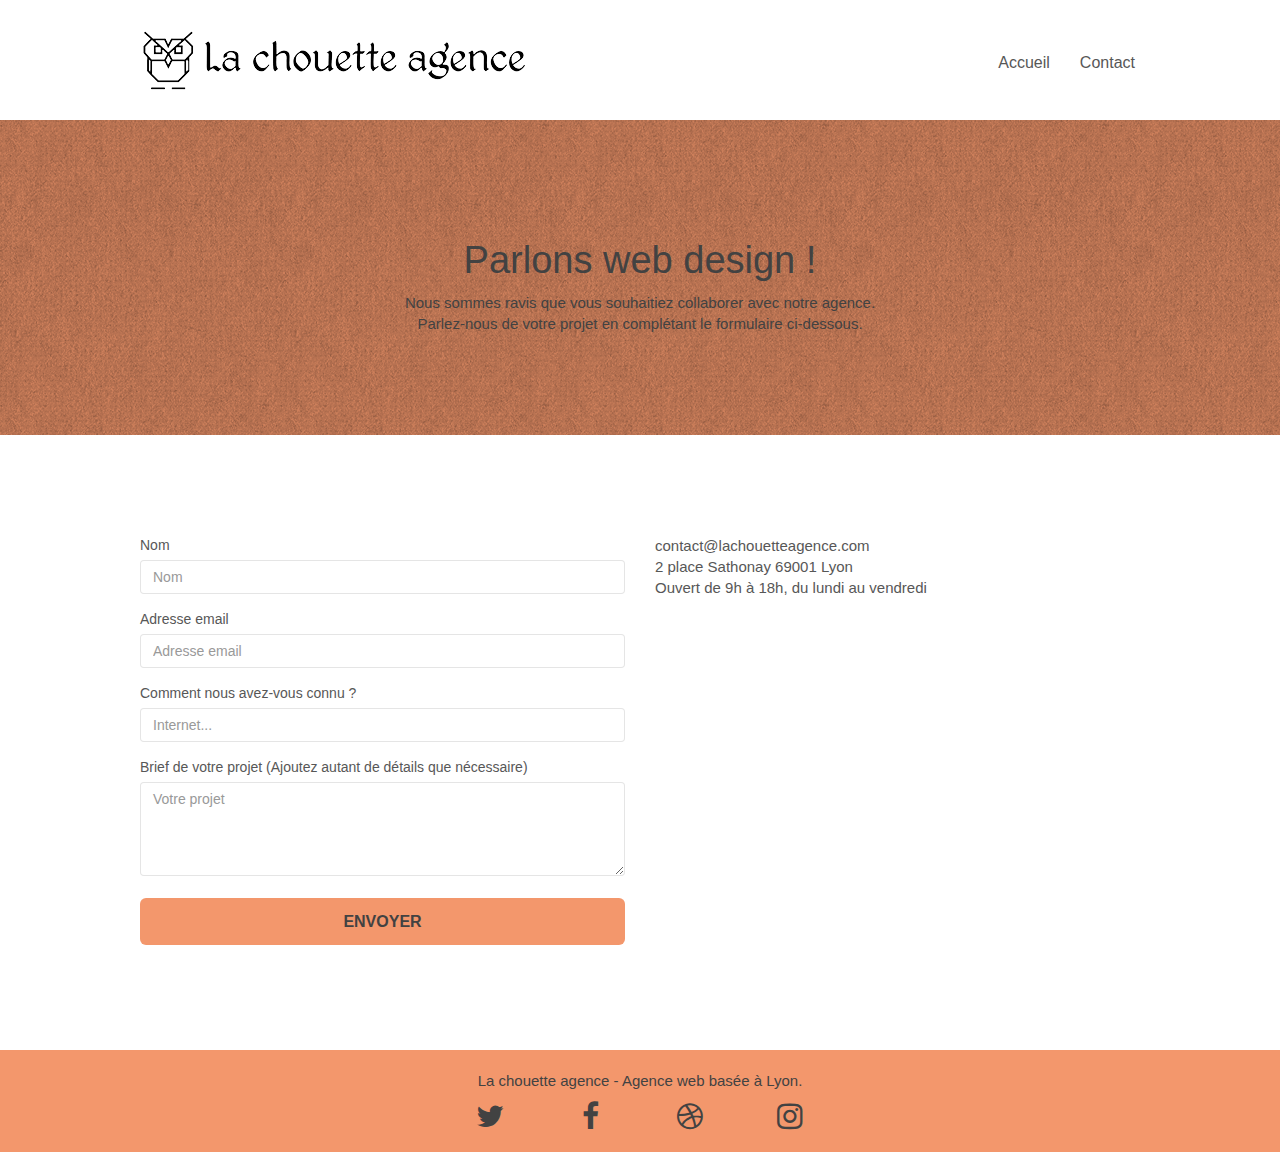
<file: contact.html>
<!doctype html>
<html lang="fr">

<head>
	<meta charset="utf-8">
	<meta name="description" content="Contactez l'agence de webdesign La Chouette Agence située à Lyon - Complétez le formulaire pour nous présenter votre projet et nous reviendrons vers vous au plus vite!">
	<meta name="viewport" content="width=device-width, initial-scale=1.0, viewport-fit=cover">
	
	<link rel="shortcut icon" type="image/png" href="favicon.jpg">
	<link rel="stylesheet" type="text/css" href="./css/bootstrap-compressed.css">
	<link rel="stylesheet" type="text/css" href="style-compressed.css">
	<link rel="stylesheet" type="text/css" href="./css/font-awesome-compressed.css">
	<link rel="stylesheet" type="text/css" href="./css/et-line-compressed.css">
	<link rel="stylesheet" type="text/css" href="style-ajustements-compressed.css">
	
	<script src="./js/jquery-2.1.0.js" defer></script>
	<script src="./js/bootstrap.js" defer></script>
	<script src="./js/blocs.js" defer></script>
	<script src="./js/jqBootstrapValidation.js" defer></script>
	<script src="./js/formHandler.js" defer></script>

	<title>La Chouette Agence - Contactez nous!</title>


	<!-- Analytics -->
	<!-- Global site tag (gtag.js) - Google Analytics -->
	<script async src="https://www.googletagmanager.com/gtag/js?id=G-LTJ67LW42Z"></script>
	<script>
		window.dataLayer = window.dataLayer || [];
		function gtag() {dataLayer.push(arguments); }
		gtag('js', new Date());

		gtag('config', 'G-LTJ67LW42Z');
	</script>
	<!-- Analytics END -->

</head>

<body>
	<!-- bloc-0 -->
	<header class="bloc bgc-white l-bloc " id="bloc-0">
		<div class="container bloc-sm">
			<nav class="navbar row">
				<div class="navbar-header">
					<a class="navbar-brand" href="index.html"><img src="img/la-chouette-agence.png" alt="Logo de la chouette agence"/></a>
					<button id="nav-toggle" type="button" class="ui-navbar-toggle navbar-toggle" data-toggle="collapse"
						data-target=".navbar-1">
						<span class="sr-only">Toggle navigation</span><span class="icon-bar"></span><span class="icon-bar"></span><span class="icon-bar"></span>
					</button>
				</div>
				<div class="collapse navbar-collapse navbar-1 special-dropdown-nav">
					<ul class="site-navigation nav navbar-nav">
						<li>
							<a href="index.html">Accueil</a>
						</li>
						<li>
							<a href="contact.html">Contact</a>
						</li>
					</ul>
				</div>
			</nav>
		</div>
	</header>
	<!-- bloc-0 END -->

	<main>
		<!-- bloc-6 -->
		<div class="bloc bg-dots-bg bg-repeat bgc-atomic-tangerine d-bloc bloc-bg-texture texture-paper" id="bloc-6">
			<div class="container bloc-lg">
				<div class="row">
					<div class="col-sm-12">
						<h1 class="text-center hero-bloc-text tc-white">
							Parlons web design !
						</h1>
						<p class="text-center mg-lg tc-white tight-width-whitespace">
							Nous sommes ravis que vous souhaitiez collaborer avec notre agence.<br>
							Parlez-nous de votre projet en complétant le formulaire ci-dessous.
						</p>
					</div>
				</div>
			</div>
		</div>
		<!-- bloc-6 END -->

		<!-- bloc-7 -->
		<div class="bloc bgc-white l-bloc" id="bloc-7">
			<div class="container bloc-lg">
				<div class="row">
					<div class="col-sm-6">
						<form id="form_1" action="includes/form_1.php" novalidate>
							<div class="form-group">
								<label for="name"> 
									Nom
								</label>
								<input id="name" class="form-control" placeholder="Nom" required />
							</div>
							<div class="form-group">
								<label for="email">
									Adresse email
								</label>
								<input id="email" class="form-control" type="email" placeholder="Adresse email" required />
							</div>
							<div class="form-group">
								<label for="source">
									Comment nous avez-vous connu ?
								</label>
								<input class="form-control" placeholder="Internet..." required id="source" />
							</div>
							<div class="form-group">
								<label for="message">
									Brief de votre projet (Ajoutez autant de détails que nécessaire)<br>
								</label><textarea id="message" class="form-control" rows="4" cols="50" placeholder="Votre projet" required></textarea>
							</div>
							<button class="bloc-button btn btn-lg btn-block cta-hero btn-atomic-tangerine" type="submit">
								Envoyer
							</button>
						</form>
					</div>
					<div class="col-sm-6">
						<p>
							contact@lachouetteagence.com<br>2 place Sathonay 69001 Lyon<br>Ouvert de 9h à 18h, du lundi au vendredi<br>
						</p>
					</div>
				</div>
			</div>
		</div>
		<!-- bloc-7 END -->

		<!-- ScrollToTop Button -->
		<a class="bloc-button btn btn-d scrollToTop" onclick="scrollToTarget('1')"><span class="fa fa-chevron-up"></span></a>
		<!-- ScrollToTop Button END-->

	</main>

	<!-- Footer - bloc-8 -->
	<footer class="bloc bgc-atomic-tangerine d-bloc" id="bloc-8">
		<div class="container bloc-sm">
			<div class="row">
				<div class="col-sm-12">
					<p class="text-center white">
						La chouette agence - Agence web basée à Lyon.<br>
					</p>
					<div class="row row-no-gutters social">
						<div class="col-sm-3">
							<div class="text-center">
								<a class="social" href="#" aria-label="Twitter"><span class="fa fa-twitter icon-md"></span></a>
							</div>
						</div>
						<div class="col-sm-3">
							<div class="text-center">
								<a class="social" href="#" aria-label="Facebook"><span class="fa fa-facebook icon-md"></span></a>
							</div>
						</div>
						<div class="col-sm-3">
							<div class="text-center">
								<a class="social" href="#" aria-label="Dribble"><span class="fa fa-dribbble icon-md"></span></a>
							</div>
						</div>
						<div class="col-sm-3">
							<div class="text-center">
								<a class="social" href="#" aria-label="Instagram"><span class="fa fa-instagram icon-md"></span></a>
							</div>
						</div>
					</div>
				</div>
			</div>
		</div>
	</footer>
	<!-- Footer - bloc-8 END -->
</body>

</html>
</file>
<file: style-compressed.css>
body{margin:0;padding:0;background:#fff;overflow-x:hidden;-webkit-font-smoothing:antialiased;-moz-osx-font-smoothing:grayscale}a,button{transition:all .3s ease-in-out;outline:0!important}a:hover{text-decoration:none;cursor:pointer}#page-loading-blocs-notifaction{position:fixed;top:0;bottom:0;width:100%;z-index:100000;background:#fff url(img/pageload-spinner.gif) no-repeat center center}.bloc{width:100%;clear:both;background:50% 50% no-repeat;padding:0 50px;-webkit-background-size:cover;-moz-background-size:cover;-o-background-size:cover;background-size:cover;position:relative}.bloc .container{padding-left:0;padding-right:0}.bloc-lg{padding:100px 50px}.bloc-md{padding:50px}.bloc-sm{padding:20px 50px}.bg-b-edge,.bg-bl-edge,.bg-br-edge,.bg-center,.bg-l-edge,.bg-r-edge,.bg-repeat,.bg-t-edge,.bg-tl-edge,.bg-tr-edge{-webkit-background-size:auto!important;-moz-background-size:auto!important;-o-background-size:auto!important;background-size:auto!important}.bg-repeat{background:repeat}.bg-t-edge{background:top no-repeat}.bloc-bg-texture::before{content:"";background-size:2px 2px;position:absolute;top:0;bottom:0;left:0;right:0}.texture-paper::before{background:url(img/texture-paper.png);background-size:280px 280px}.b-parallax{background-attachment:fixed}.d-bloc{color:rgba(255,255,255,.7)}.d-bloc button:hover{color:rgba(255,255,255,.9)}.d-bloc .icon-round,.d-bloc .icon-rounded,.d-bloc .icon-semi-rounded-a,.d-bloc .icon-semi-rounded-b,.d-bloc .icon-square{border-color:rgba(255,255,255,.9)}.d-bloc .divider-h span{border-color:rgba(255,255,255,.2)}.d-bloc .a-btn,.d-bloc .navbar a,.d-bloc .navbar-brand,.d-bloc a .icon-lg,.d-bloc a .icon-md,.d-bloc a .icon-sm,.d-bloc a .icon-xl,.d-bloc h1 a,.d-bloc h2 a,.d-bloc h3 a,.d-bloc h4 a,.d-bloc h5 a,.d-bloc h6 a,.d-bloc p a{color:rgba(255,255,255,.6)}.d-bloc .a-btn:hover,.d-bloc .navbar a:hover,.d-bloc .navbar-brand:hover,.d-bloc a:hover .icon-lg,.d-bloc a:hover .icon-md,.d-bloc a:hover .icon-sm,.d-bloc a:hover .icon-xl,.d-bloc h1 a:hover,.d-bloc h2 a:hover,.d-bloc h3 a:hover,.d-bloc h4 a:hover,.d-bloc h5 a:hover,.d-bloc h6 a:hover,.d-bloc p a:hover{color:#fff}.d-bloc .navbar-toggle .icon-bar{background:#fff}.d-bloc .btn-wire,.d-bloc .btn-wire:hover{color:#fff;border-color:#fff}.d-bloc .panel{color:rgba(0,0,0,.5)}.d-bloc .panel button:hover{color:rgba(0,0,0,.7)}.d-bloc .panel icon{border-color:rgba(0,0,0,.7)}.d-bloc .panel .divider-h span{border-color:rgba(0,0,0,.1)}.d-bloc .panel .a-btn{color:rgba(0,0,0,.6)}.d-bloc .panel .a-btn:hover{color:#000}.d-bloc .panel .btn-wire,.d-bloc .panel .btn-wire:hover{color:rgba(0,0,0,.7);border-color:rgba(0,0,0,.3)}.d-bloc .panel,.l-bloc{color:rgba(0,0,0,.5)}.d-bloc .panel button:hover,.l-bloc button:hover{color:rgba(0,0,0,.7)}.l-bloc .icon-round,.l-bloc .icon-rounded,.l-bloc .icon-semi-rounded-a,.l-bloc .icon-semi-rounded-b,.l-bloc .icon-square{border-color:rgba(0,0,0,.7)}.d-bloc .panel .divider-h span,.l-bloc .divider-h span{border-color:rgba(0,0,0,.1)}.d-bloc .panel .a-btn,.l-bloc .a-btn,.l-bloc .navbar a,.l-bloc .navbar-brand,.l-bloc a .icon-lg,.l-bloc a .icon-md,.l-bloc a .icon-sm,.l-bloc a .icon-xl,.l-bloc h1 a,.l-bloc h2 a,.l-bloc h3 a,.l-bloc h4 a,.l-bloc h5 a,.l-bloc h6 a,.l-bloc p a{color:rgba(0,0,0,.6)}.d-bloc .panel .a-btn:hover,.l-bloc .a-btn:hover,.l-bloc .navbar a:hover,.l-bloc .navbar-brand:hover,.l-bloc a:hover .icon-lg,.l-bloc a:hover .icon-md,.l-bloc a:hover .icon-sm,.l-bloc a:hover .icon-xl,.l-bloc h1 a:hover,.l-bloc h2 a:hover,.l-bloc h3 a:hover,.l-bloc h4 a:hover,.l-bloc h5 a:hover,.l-bloc h6 a:hover,.l-bloc p a:hover{color:#000}.l-bloc .navbar-toggle .icon-bar{color:rgba(0,0,0,.6)}.d-bloc .panel .btn-wire,.d-bloc .panel .btn-wire:hover,.l-bloc .btn-wire,.l-bloc .btn-wire:hover{color:rgba(0,0,0,.7);border-color:rgba(0,0,0,.3)}.voffset{margin-top:30px}.voffset-lg{margin-top:80px}.row-no-gutters{margin-right:0;margin-left:0}.row.row-no-gutters>[class*=" col-"],.row.row-no-gutters>[class^=col-]{padding-right:0;padding-left:0}#bloc-1-hero h1{font-size:32px}.navbar{margin-bottom:0;z-index:1}.navbar-brand{height:auto;padding:3px 15px;font-size:25px;font-weight:400;font-weight:600;line-height:44px}.navbar-brand img{max-height:200px;margin:0 5px 0 0;display:inline}.navbar-brand img[src$=svg]{min-width:100px}.nav-center .navbar-brand img{margin:0}.navbar .nav{padding-top:2px;margin-right:-16px;float:right;z-index:1}.nav>li{float:left;margin-top:4px;font-size:16px}.navbar-nav .open .dropdown-menu>li>a{text-align:inherit}.nav>li a:focus,.nav>li a:hover{background:0 0}.navbar-toggle{margin:10px 10px 0 0;border:0}.navbar-toggle:hover{background:0 0!important}.navbar-toggle .icon-bar{background-color:rgba(0,0,0,.5);width:26px}.nav-invert .navbar .nav{float:left}.nav-invert .navbar-brand,.nav-invert .navbar-header{float:right;position:relative;z-index:2}@media (min-width:768px){.site-navigation{position:absolute;top:50%;right:20px;transform:translate(0,-50%);-webkit-transform:translateY(-50%)}.nav>li .dropdown-menu a,.nav>li .dropdown-menu a:hover{color:#484848}.nav-invert .site-navigation{left:0;right:0}.nav-center{text-align:center}.nav-center .navbar-header{width:100%}.nav-center .nav>li,.nav-center .navbar-brand,.nav-center .navbar-header{float:none;display:inline-block}.nav-center .site-navigation{position:relative;width:100%;right:0;margin-right:0;margin-top:20px}.nav-center.mini-nav .navbar-toggle{float:none;margin:10px auto 0}}.nav>li>.dropdown a{background:0 0!important;display:block;padding:14px 15px}nav .caret{margin:0 5px}.dropdown-menu .dropdown-menu{top:-8px;left:100%}.dropdown-menu .dropmenu-flow-right{top:100%;left:0;margin-left:-1px;border-top-left-radius:0;border-top-right-radius:0}.dropdown-menu .dropdown span{border:4px solid #000;border-top-color:transparent;border-right-color:transparent;border-bottom-color:transparent;margin:6px -5px 0 0!important;float:right}.mg-md{margin-top:10px;margin-bottom:20px}.mg-lg{margin-top:10px;margin-bottom:40px}.btn{margin:0 5px 5px 0}.btn.pull-right{margin:0 0 5px 5px}.btn-d,.btn-d:focus,.btn-d:hover{color:#fff;background:rgba(0,0,0,.3)}button{outline:0!important}.btn-rd{border-radius:40px}.btn-clean{border:1px solid rgba(0,0,0,.08);border-bottom-color:rgba(0,0,0,.1);text-shadow:0 1px 0 rgba(0,0,1,.1);box-shadow:0 1px 3px rgba(0,0,1,.25),inset 0 1px 0 0 rgba(255,255,255,.15)}.icon-md{font-size:30px!important}.icon-lg{font-size:60px!important}.sm-shadow{text-shadow:0 1px 2px rgba(0,0,0,.3)}.panel-sq,.panel-sq .panel-footer,.panel-sq .panel-heading{border-radius:0}.panel-rd{border-radius:30px}.panel-rd .panel-heading{border-radius:29px 29px 0 0}.panel-rd .panel-footer{border-radius:0 0 29px 29px}.form-control{border-color:rgba(0,0,0,.1);box-shadow:none}.scrollToTop{width:40px;height:40px;position:fixed;bottom:20px;right:20px;opacity:0;z-index:500;transition:all .3s ease-in-out}.scrollToTop span{margin-top:6px}.showScrollTop{font-size:14px;opacity:1}a[data-lightbox]{position:relative;display:block;text-align:center}a[data-lightbox]:hover::before{content:"+";font-family:HelveticaNeue-Light,"Helvetica Neue Light","Helvetica Neue",Helvetica,Arial;font-size:32px;width:50px;height:50px;margin-left:-25px;border-radius:50%;background:rgba(0,0,0,.6);color:#fff;font-weight:100;z-index:1;position:absolute;top:50%;transform:translateY(-50%);-webkit-transform:translateY(-50%)}a[data-lightbox]:hover img{opacity:.6;-webkit-animation-fill-mode:none;animation-fill-mode:none}#lightbox-modal{display:flex;align-items:center}#lightbox-modal .modal-dialog{width:90%;max-width:900px;margin:0 auto 0}#lightbox-modal .modal-dialog img{max-height:90vh;margin:0 auto}.lightbox-caption{padding:20px;color:#fff;background:rgba(0,0,0,.5);position:absolute;left:15px;right:15px;bottom:5px}.close-lightbox{color:#fff;font-size:30px;position:absolute;top:20px;right:20px;z-index:20;background:rgba(0,0,0,.5);border:none;line-height:30px;padding:0 9px 5px;opacity:.3}.close-lightbox:hover,.next-lightbox:hover,.prev-lightbox:hover{opacity:1;color:#fff}.next-lightbox,.prev-lightbox{font-size:20px;color:rgba(255,255,255,.9);background:rgba(0,0,0,.5);transition:all .2s ease-in-out;position:absolute;top:45%;z-index:1;opacity:.4}.next-lightbox{padding:6px 8px 1px 13px;right:25px}.prev-lightbox{padding:6px 13px 1px 10px;left:25px}.snapshot-lb .modal-body{padding-bottom:45px}.snapshot-lb .lightbox-caption{padding:0;color:rgba(0,0,0,.5);background:0 0}.btn,a,h1,h2,h3,h4,h5,h6,label,p{font-family:helvetica;font-weight:400;color:#575757!important}.container{max-width:1000px}.hero-bloc-text{font-size:38px}.hero-bloc-text-sub{font-size:36px}.statement-bloc-text{line-height:26px;font-style:italic;font-size:20px;text-align:center;font-weight:lighter;max-width:520px;margin:auto auto auto auto}p{font-size:11px}.tight-width-whitespace{max-width:600px;margin:auto auto auto auto}.h1{font-size:20px;font-family:"Open Sans"}.cta-hero{margin-top:22px;color:#fff!important;text-transform:uppercase;padding:12px 28px 12px 28px;font-size:16px;font-weight:700}.social{max-width:400px;margin:auto auto auto auto}h2{font-size:22px;line-height:1.4em}h3{font-size:15px;text-transform:uppercase;font-weight:700;color:#333!important}.med-width-whitespace{max-width:800px;margin:auto auto auto auto;box-shadow:0 0 0 #000}h1{color:#333!important}h4{color:#333!important}.icons{margin-bottom:14px;margin-top:24px}.white{color:#fff!important}.portfolio-thumb{margin-bottom:24px}.portfolio-row{margin-bottom:44px;margin-top:50px}.avatar{box-shadow:0 4px 9px rgba(0,0,0,.3)}.black-background{background-color:rgba(165,147,99,.7);padding:40px 40px 40px 40px}.bold-link{font-weight:900;text-decoration:underline!important}.bgc-white{background-color:#fff}.bgc-dark-slate-blue{background-color:#364577}.bgc-atomic-tangerine{background-color:#f3976c}.tc-white{color:#f3976c!important}.btn-atomic-tangerine{background:#f3976c;color:#fff!important}.btn-atomic-tangerine:hover{background:#c27956!important;color:#fff!important}.ltc-white{color:#fff!important}.ltc-white:hover{color:#ccc!important}.ltc-atomic-tangerine{color:#f3976c!important}.ltc-atomic-tangerine:hover{color:#c27956!important}.icon-dark-slate-blue{color:#364577!important;border-color:#364577!important}.bg-dots-bg{background-image:url(img/dots-bg.png)}.bg-lines-h2-bg{background-image:url(img/lines-h2-bg.png)}.bg-banniere{background-image:url(img/la-chouette-agence-banniere.jpg)}.bg-presentation{background-image:url(img/image-de-presentation.bmp)}@media (max-width:1024px){.bloc{padding-left:20px;padding-right:20px}.bloc-tile-2.full-width-bloc .container,.bloc-tile-3.full-width-bloc .container,.bloc-tile-4.full-width-bloc .container,.bloc.full-width-bloc{padding-left:0;padding-right:0}}@media (max-width:992px) and (min-width:768px){.navbar .nav{max-width:80%}.nav-center.navbar .nav{max-width:100%}}@media only screen and (min-device-width:768px) and (max-device-width:1024px) and (orientation:landscape){.b-parallax{background-attachment:scroll}}@media only screen and (min-device-width:1024px) and (max-device-width:1366px) and (-webkit-min-device-pixel-ratio:1.5){.b-parallax{background-attachment:scroll}}@media (max-width:991px){.container{width:100%}.b-parallax{background-attachment:scroll}#hero-bloc,.page-container{overflow-x:hidden;position:relative}.bloc-group,.bloc-group .bloc{display:block;width:100%}.bloc-fill-screen .fill-bloc-bottom-edge,.bloc-fill-screen .fill-bloc-top-edge{padding:0 20px}}@media (max-width:767px){.page-container{overflow-x:hidden;position:relative}#disqus_thread,h1,h2,h3,h4,h5,h6,p{padding-left:10px!important;padding-right:10px!important}.b-parallax{background-attachment:scroll}.navbar .nav{padding-top:0;border-top:1px solid rgba(0,0,0,.2);float:none!important}.navbar.row{margin-left:0;margin-right:0}.site-navigation{position:inherit;transform:none;-webkit-transform:none;-ms-transform:none}.nav>li{margin-top:0;border-bottom:1px solid rgba(0,0,0,.1);background:rgba(0,0,0,.05);text-align:left;padding-left:15px;width:100%}.nav>li:hover{background:rgba(0,0,0,.08)}.dropdown .dropdown a .caret{float:none;margin:5px 0 0 10px!important;border:4px solid #000;border-bottom-color:transparent;border-right-color:transparent;border-left-color:transparent}#hero-bloc .navbar .nav{background:rgba(0,0,0,.8)}#hero-bloc .navbar .nav a{color:rgba(255,255,255,.6)}.hero{padding:50px 0}.hero-nav{left:-1px;right:-1px}.navbar-collapse{padding:0;overflow-x:hidden;-webkit-box-shadow:none;box-shadow:none}.navbar-brand img{max-height:40px;width:auto}.nav-invert .navbar-header{float:none;width:100%}.nav-invert .navbar-toggle{float:left;margin-left:10px}.bloc{padding-left:0;padding-right:0}.bloc-lg,.bloc-xl,.bloc-xxl{padding:40px 0}.bloc-md,.bloc-sm{padding-left:0;padding-right:0}.bloc-fill-screen .fill-bloc-bottom-edge,.bloc-fill-screen .fill-bloc-top-edge,.bloc-tile-2 .container,.bloc-tile-3 .container,.bloc-tile-4 .container{padding-left:0;padding-right:0}.a-block{padding:0 10px}.btn-dwn{display:none}.voffset{margin-top:5px}.voffset-md{margin-top:20px}.voffset-lg{margin-top:30px}form{padding:5px}.close-lightbox{display:inline-block}.blocsapp-device-iphone5{background-size:216px 425px;padding-top:60px;width:216px;height:425px}.blocsapp-device-iphone5 img{width:180px;height:320px}}@media (max-width:400px){.bloc{padding-left:0;padding-right:0}}@media (max-width:767px){.bloc-mob-center-text{text-align:center}}
</file>
<file: css/et-line-compressed.css>
@font-face{font-family:et-line;src:url(../fonts/et-line.eot);src:url(../fonts/et-line.eot?#iefix) format('embedded-opentype'),url(../fonts/et-line.woff) format('woff'),url(../fonts/et-line.ttf) format('truetype'),url(../fonts/et-line.svg#et-line) format('svg');font-weight:400;font-style:normal}.et-icon-adjustments,.et-icon-alarmclock,.et-icon-anchor,.et-icon-aperture,.et-icon-attachment,.et-icon-bargraph,.et-icon-basket,.et-icon-beaker,.et-icon-bike,.et-icon-book-open,.et-icon-briefcase,.et-icon-browser,.et-icon-calendar,.et-icon-camera,.et-icon-caution,.et-icon-chat,.et-icon-circle-compass,.et-icon-clipboard,.et-icon-clock,.et-icon-cloud,.et-icon-compass,.et-icon-desktop,.et-icon-dial,.et-icon-document,.et-icon-documents,.et-icon-download,.et-icon-dribbble,.et-icon-edit,.et-icon-envelope,.et-icon-expand,.et-icon-facebook,.et-icon-flag,.et-icon-focus,.et-icon-gears,.et-icon-genius,.et-icon-gift,.et-icon-global,.et-icon-globe,.et-icon-googleplus,.et-icon-grid,.et-icon-happy,.et-icon-hazardous,.et-icon-heart,.et-icon-hotairballoon,.et-icon-hourglass,.et-icon-key,.et-icon-laptop,.et-icon-layers,.et-icon-lifesaver,.et-icon-lightbulb,.et-icon-linegraph,.et-icon-linkedin,.et-icon-lock,.et-icon-magnifying-glass,.et-icon-map,.et-icon-map-pin,.et-icon-megaphone,.et-icon-mic,.et-icon-mobile,.et-icon-newspaper,.et-icon-notebook,.et-icon-paintbrush,.et-icon-paperclip,.et-icon-pencil,.et-icon-phone,.et-icon-picture,.et-icon-pictures,.et-icon-piechart,.et-icon-presentation,.et-icon-pricetags,.et-icon-printer,.et-icon-profile-female,.et-icon-profile-male,.et-icon-puzzle,.et-icon-quote,.et-icon-recycle,.et-icon-refresh,.et-icon-ribbon,.et-icon-rss,.et-icon-sad,.et-icon-scissors,.et-icon-scope,.et-icon-search,.et-icon-shield,.et-icon-speedometer,.et-icon-strategy,.et-icon-streetsign,.et-icon-tablet,.et-icon-target,.et-icon-telescope,.et-icon-toolbox,.et-icon-tools,.et-icon-tools-2,.et-icon-trophy,.et-icon-tumblr,.et-icon-twitter,.et-icon-upload,.et-icon-video,.et-icon-wallet,.et-icon-wine{font-family:et-line;speak:none;font-style:normal;font-weight:400;font-variant:normal;text-transform:none;line-height:1;-webkit-font-smoothing:antialiased;-moz-osx-font-smoothing:grayscale;display:inline-block}.et-icon-mobile:before{content:"\e000"}.et-icon-laptop:before{content:"\e001"}.et-icon-desktop:before{content:"\e002"}.et-icon-tablet:before{content:"\e003"}.et-icon-phone:before{content:"\e004"}.et-icon-document:before{content:"\e005"}.et-icon-documents:before{content:"\e006"}.et-icon-search:before{content:"\e007"}.et-icon-clipboard:before{content:"\e008"}.et-icon-newspaper:before{content:"\e009"}.et-icon-notebook:before{content:"\e00a"}.et-icon-book-open:before{content:"\e00b"}.et-icon-browser:before{content:"\e00c"}.et-icon-calendar:before{content:"\e00d"}.et-icon-presentation:before{content:"\e00e"}.et-icon-picture:before{content:"\e00f"}.et-icon-pictures:before{content:"\e010"}.et-icon-video:before{content:"\e011"}.et-icon-camera:before{content:"\e012"}.et-icon-printer:before{content:"\e013"}.et-icon-toolbox:before{content:"\e014"}.et-icon-briefcase:before{content:"\e015"}.et-icon-wallet:before{content:"\e016"}.et-icon-gift:before{content:"\e017"}.et-icon-bargraph:before{content:"\e018"}.et-icon-grid:before{content:"\e019"}.et-icon-expand:before{content:"\e01a"}.et-icon-focus:before{content:"\e01b"}.et-icon-edit:before{content:"\e01c"}.et-icon-adjustments:before{content:"\e01d"}.et-icon-ribbon:before{content:"\e01e"}.et-icon-hourglass:before{content:"\e01f"}.et-icon-lock:before{content:"\e020"}.et-icon-megaphone:before{content:"\e021"}.et-icon-shield:before{content:"\e022"}.et-icon-trophy:before{content:"\e023"}.et-icon-flag:before{content:"\e024"}.et-icon-map:before{content:"\e025"}.et-icon-puzzle:before{content:"\e026"}.et-icon-basket:before{content:"\e027"}.et-icon-envelope:before{content:"\e028"}.et-icon-streetsign:before{content:"\e029"}.et-icon-telescope:before{content:"\e02a"}.et-icon-gears:before{content:"\e02b"}.et-icon-key:before{content:"\e02c"}.et-icon-paperclip:before{content:"\e02d"}.et-icon-attachment:before{content:"\e02e"}.et-icon-pricetags:before{content:"\e02f"}.et-icon-lightbulb:before{content:"\e030"}.et-icon-layers:before{content:"\e031"}.et-icon-pencil:before{content:"\e032"}.et-icon-tools:before{content:"\e033"}.et-icon-tools-2:before{content:"\e034"}.et-icon-scissors:before{content:"\e035"}.et-icon-paintbrush:before{content:"\e036"}.et-icon-magnifying-glass:before{content:"\e037"}.et-icon-circle-compass:before{content:"\e038"}.et-icon-linegraph:before{content:"\e039"}.et-icon-mic:before{content:"\e03a"}.et-icon-strategy:before{content:"\e03b"}.et-icon-beaker:before{content:"\e03c"}.et-icon-caution:before{content:"\e03d"}.et-icon-recycle:before{content:"\e03e"}.et-icon-anchor:before{content:"\e03f"}.et-icon-profile-male:before{content:"\e040"}.et-icon-profile-female:before{content:"\e041"}.et-icon-bike:before{content:"\e042"}.et-icon-wine:before{content:"\e043"}.et-icon-hotairballoon:before{content:"\e044"}.et-icon-globe:before{content:"\e045"}.et-icon-genius:before{content:"\e046"}.et-icon-map-pin:before{content:"\e047"}.et-icon-dial:before{content:"\e048"}.et-icon-chat:before{content:"\e049"}.et-icon-heart:before{content:"\e04a"}.et-icon-cloud:before{content:"\e04b"}.et-icon-upload:before{content:"\e04c"}.et-icon-download:before{content:"\e04d"}.et-icon-target:before{content:"\e04e"}.et-icon-hazardous:before{content:"\e04f"}.et-icon-piechart:before{content:"\e050"}.et-icon-speedometer:before{content:"\e051"}.et-icon-global:before{content:"\e052"}.et-icon-compass:before{content:"\e053"}.et-icon-lifesaver:before{content:"\e054"}.et-icon-clock:before{content:"\e055"}.et-icon-aperture:before{content:"\e056"}.et-icon-quote:before{content:"\e057"}.et-icon-scope:before{content:"\e058"}.et-icon-alarmclock:before{content:"\e059"}.et-icon-refresh:before{content:"\e05a"}.et-icon-happy:before{content:"\e05b"}.et-icon-sad:before{content:"\e05c"}.et-icon-facebook:before{content:"\e05d"}.et-icon-twitter:before{content:"\e05e"}.et-icon-googleplus:before{content:"\e05f"}.et-icon-rss:before{content:"\e060"}.et-icon-tumblr:before{content:"\e061"}.et-icon-linkedin:before{content:"\e062"}.et-icon-dribbble:before{content:"\e063"}
</file>
<file: style-ajustements-compressed.css>
p{font-size:15px}.btn-atomic-tangerine{color:#424242!important}#bloc-5-cta{background-color:#000}#bloc-5-cta.texture-paper::before{opacity:.5}@media (max-width:767px){.portfolio-thumb{margin:auto}}#bloc-8 p{color:#424242!important}#bloc-8 .fa{color:#424242!important}#bloc-8 .col-sm-4{color:#424242!important;font-size:14px}#bloc-8 .col-sm-4 ul{list-style:none}#bloc-8 ul a{color:#424242!important}#bloc-6 h1{color:#424242!important}#bloc-6 p{color:#424242!important}.loc{text-align:center}a:focus,a:hover{border:5px solid #424242}button:focus,button:hover{border:5px solid #424242}@media (max-width:767px){footer li{margin:15px 0!important}}
</file>
